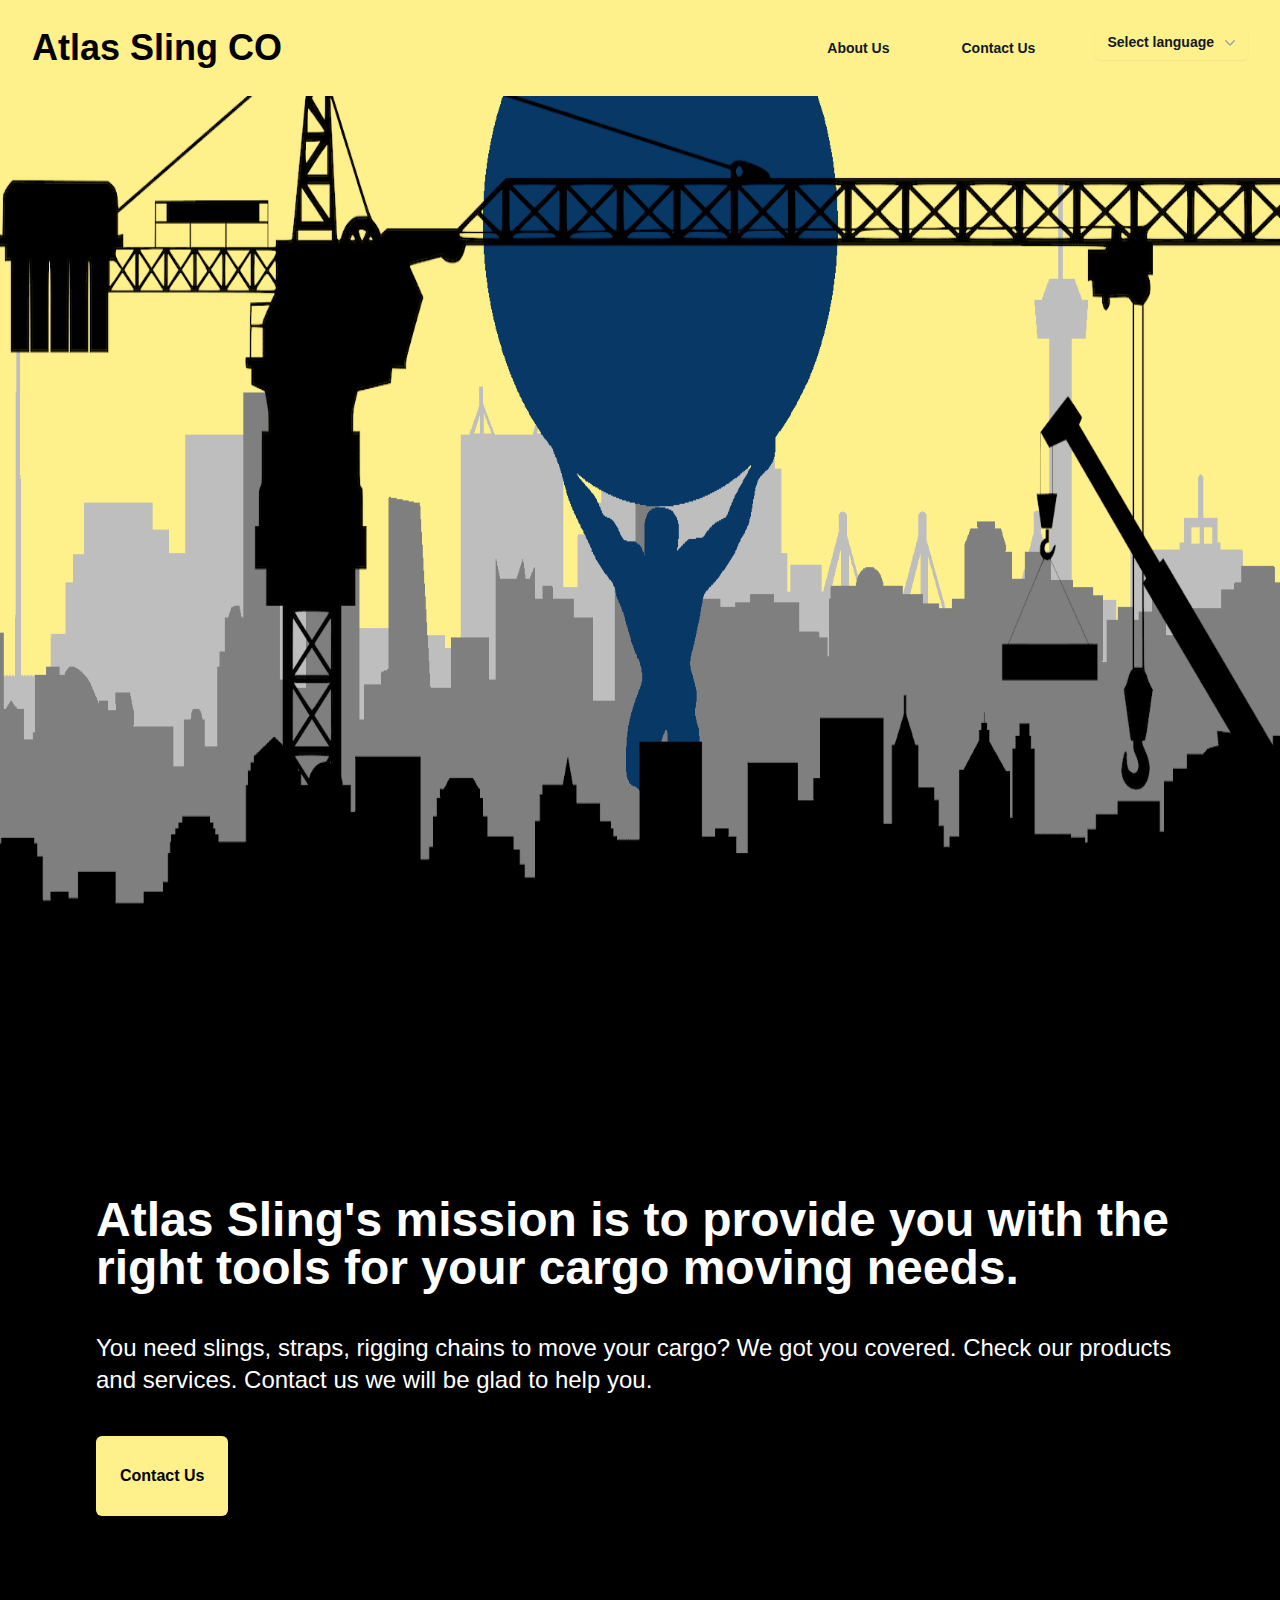
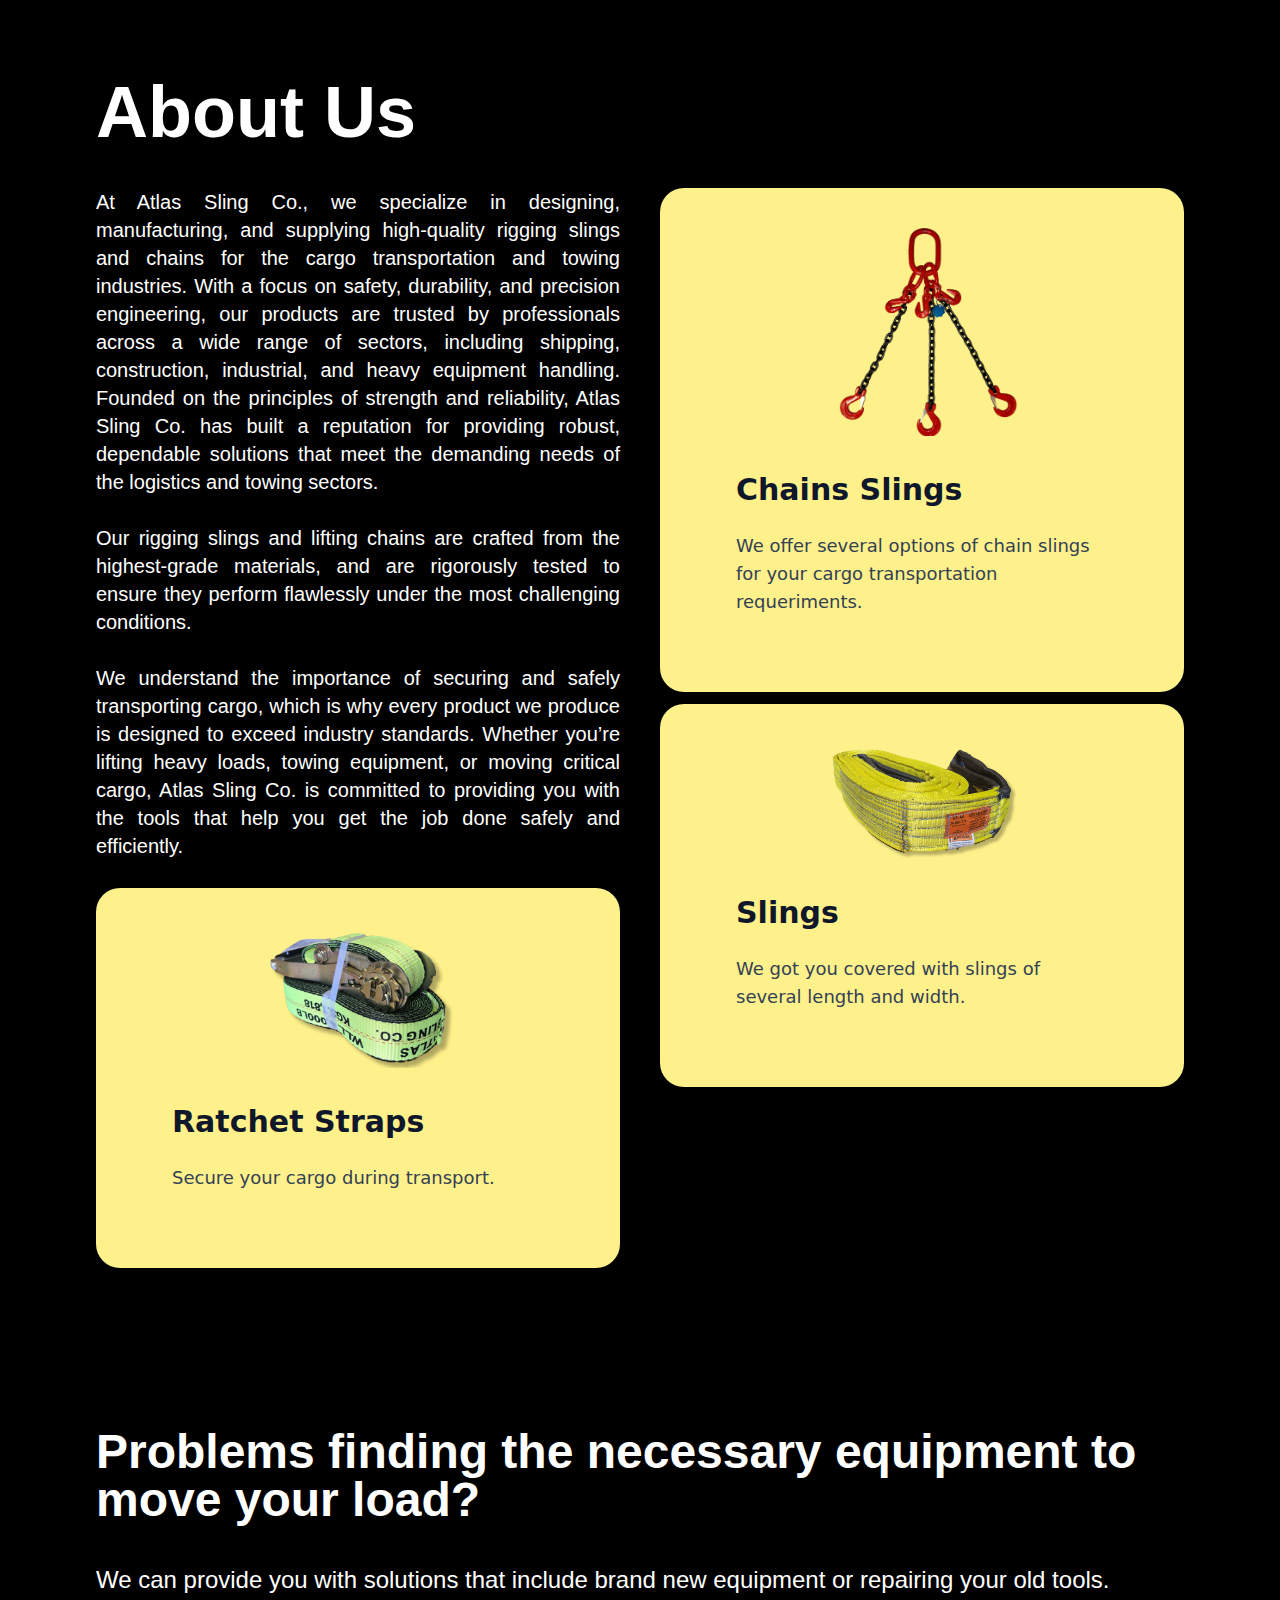
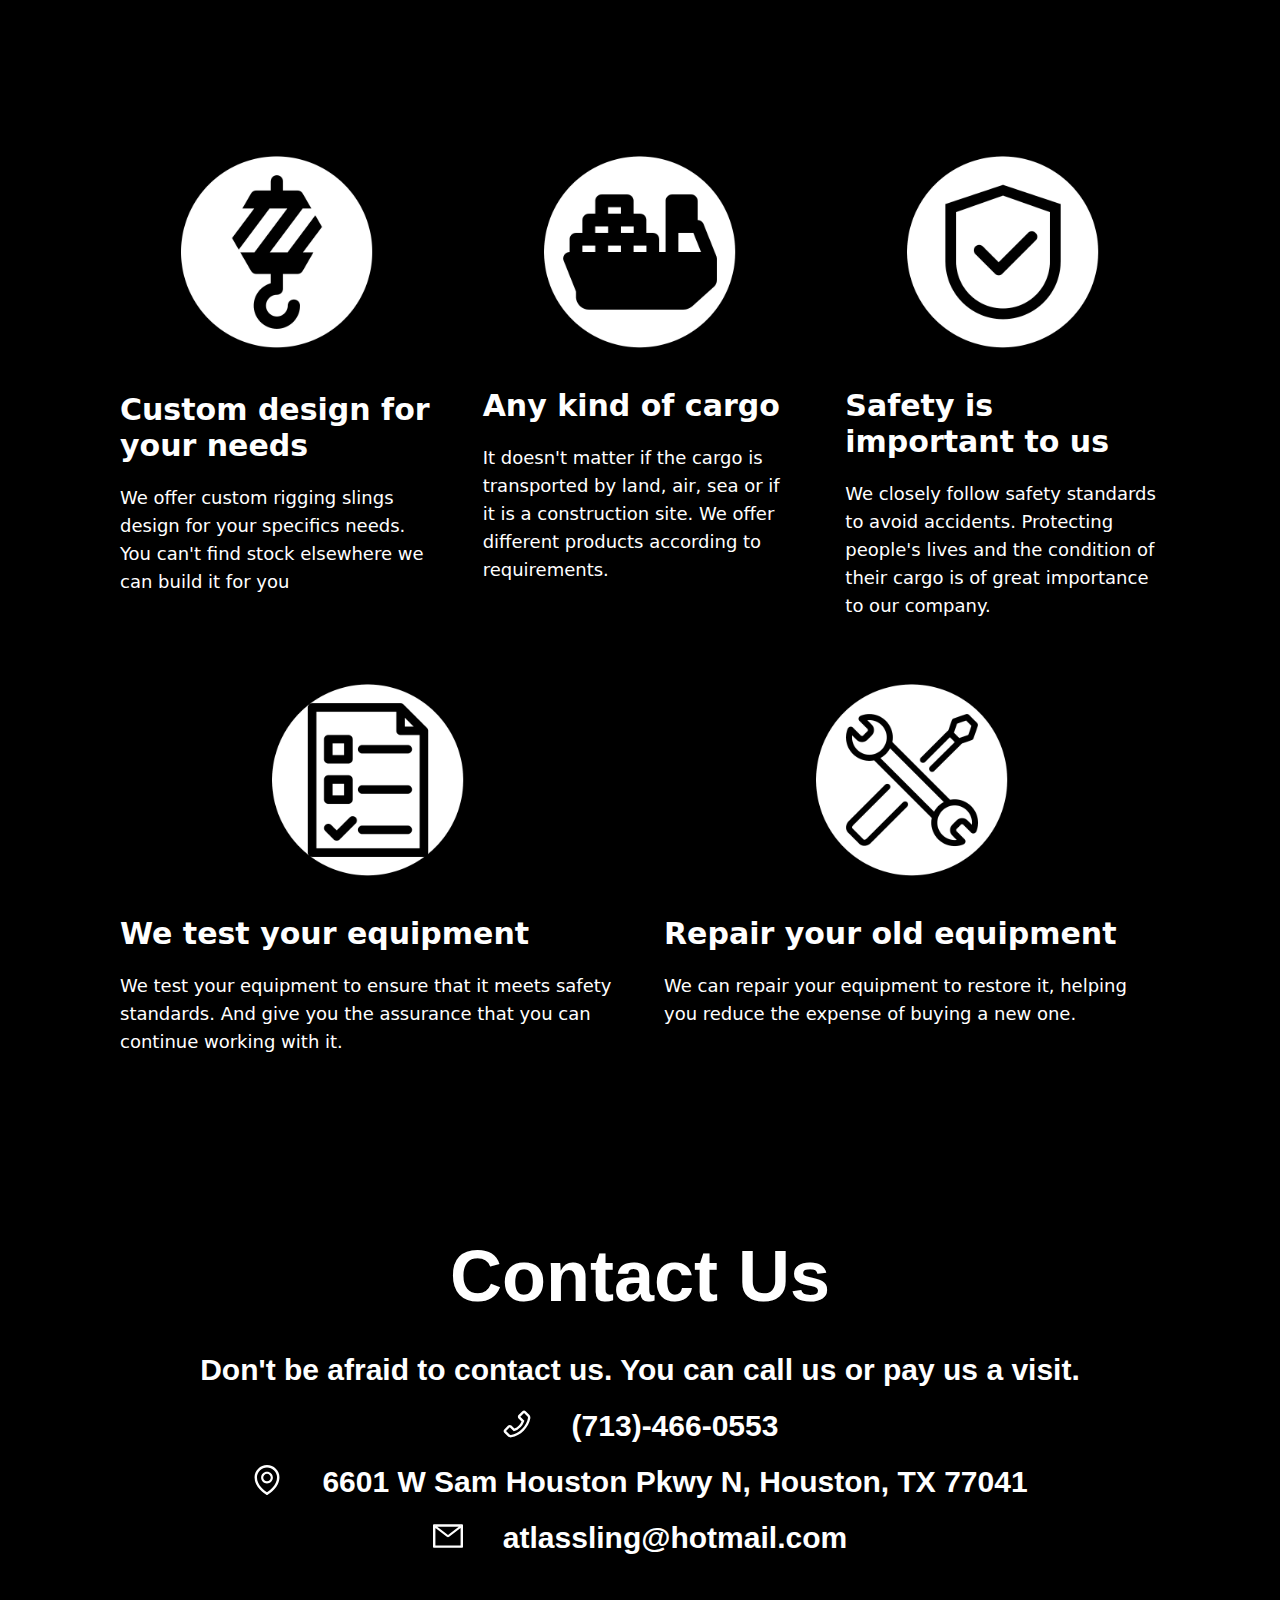
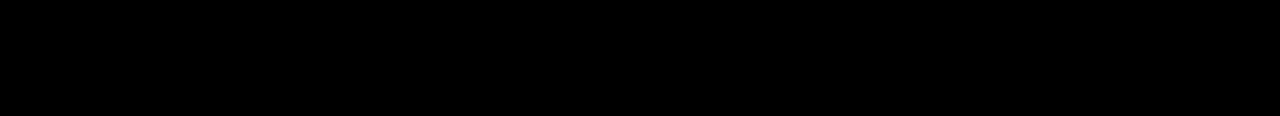
<file: index.html>
<!DOCTYPE html><html lang="en"><head><meta charSet="utf-8"/><meta name="viewport" content="width=device-width, initial-scale=1"/><link rel="preload" href="/_next/static/media/4473ecc91f70f139-s.p.woff" as="font" crossorigin="" type="font/woff"/><link rel="preload" href="/_next/static/media/463dafcda517f24f-s.p.woff" as="font" crossorigin="" type="font/woff"/><link rel="preload" as="image" href="./images/bg_skyline.png"/><link rel="stylesheet" href="/_next/static/css/320c7c3b07eb5200.css" data-precedence="next"/><link rel="preload" as="script" fetchPriority="low" href="/_next/static/chunks/webpack-fdd999a273659daa.js"/><script src="/_next/static/chunks/4bd1b696-a0bd5da079b024d4.js" async=""></script><script src="/_next/static/chunks/517-da6354622abd0226.js" async=""></script><script src="/_next/static/chunks/main-app-afe362e7373ab374.js" async=""></script><script src="/_next/static/chunks/c16f53c3-1b614299a0bd90a2.js" async=""></script><script src="/_next/static/chunks/102-67f4fd52b3ee4c1f.js" async=""></script><script src="/_next/static/chunks/app/page-31151a7115f69d17.js" async=""></script><meta name="next-size-adjust"/><title>Atlas Sling Co.</title><meta name="description" content="We make slings, straps and rigging chains for shipping, cargo transportation and towing."/><meta name="author" content="Sean"/><link rel="author" href="https://edwardc91.github.io/"/><meta name="author" content="Eduardo"/><meta name="keywords" content="Atlas,Sling,strap,tow,towing,rigging,chain,wire,cargo,shipping,load,transportation"/><meta name="creator" content="Eduardo Miguel"/><meta property="og:title" content="Atlas SlingCo ."/><meta property="og:description" content="We make slings, straps and rigging chains for shipping, cargo transportation and towing."/><meta property="og:url" content="https://eddeveloperc.github.io/"/><meta property="og:site_name" content="Atlas SlingCo."/><meta property="og:locale" content="en_US"/><meta property="og:image" content="https://eddeveloperc.github.io/images/atlas_sling_co.png"/><meta property="og:image:width" content="800"/><meta property="og:image:height" content="600"/><meta property="og:type" content="website"/><meta name="twitter:card" content="summary_large_image"/><meta name="twitter:title" content="Atlas SlingCo ."/><meta name="twitter:description" content="We make slings, straps and rigging chains for shipping, cargo transportation and towing."/><meta name="twitter:image" content="https://eddeveloperc.github.io/images/atlas_sling_co.png"/><meta name="twitter:image:width" content="800"/><meta name="twitter:image:height" content="600"/><link rel="icon" href="/favicon.ico" type="image/x-icon" sizes="48x44"/><script src="/_next/static/chunks/polyfills-42372ed130431b0a.js" noModule=""></script></head><body class="__variable_1e4310 __variable_c3aa02 antialiased m-auto"><!--$--><div class="bg-black space-y-0"><nav aria-label="Global" class="mx-auto flex w-screen items-center justify-between p-6 lg:px-8 bg-yellow-200"><div class="flex lg:flex-1"><a href="#" class="-m-1.5 p-1.5"><span class="sr-only">Atlas Sling</span><div class="font-bold text-lg lg:text-4xl text-black">Atlas Sling CO</div></a></div><div class="flex lg:hidden"><button type="button" class="-m-2.5 inline-flex items-center justify-center rounded-md p-2.5 text-gray-700"><span class="sr-only">Open main menu</span><span role="img" aria-label="unordered-list" aria-hidden="true" class="anticon anticon-unordered-list size-6"><svg viewBox="64 64 896 896" focusable="false" data-icon="unordered-list" width="1em" height="1em" fill="currentColor" aria-hidden="true"><path d="M912 192H328c-4.4 0-8 3.6-8 8v56c0 4.4 3.6 8 8 8h584c4.4 0 8-3.6 8-8v-56c0-4.4-3.6-8-8-8zm0 284H328c-4.4 0-8 3.6-8 8v56c0 4.4 3.6 8 8 8h584c4.4 0 8-3.6 8-8v-56c0-4.4-3.6-8-8-8zm0 284H328c-4.4 0-8 3.6-8 8v56c0 4.4 3.6 8 8 8h584c4.4 0 8-3.6 8-8v-56c0-4.4-3.6-8-8-8zM104 228a56 56 0 10112 0 56 56 0 10-112 0zm0 284a56 56 0 10112 0 56 56 0 10-112 0zm0 284a56 56 0 10112 0 56 56 0 10-112 0z"></path></svg></span></button></div><div class="hidden lg:flex lg:gap-x-12"><a href="#about_us" class="text-sm/6 font-semibold text-gray-900 rounded-3xl p-3 hover:text-white hover:bg-black">About Us</a><a href="#contact_us" class="text-sm/6 font-semibold text-gray-900 rounded-3xl p-3 hover:text-white hover:bg-black">Contact Us</a><div class="relative inline-block text-left" data-headlessui-state=""><div><button class="inline-flex w-full justify-center gap-x-1.5 rounded-md bg-transparent px-3 py-2 text-sm font-semibold text-gray-900 shadow-sm ring-1 ring-inset ring-transparent hover:bg-transperent" id="headlessui-menu-button-:R7qqvb:" type="button" aria-haspopup="menu" aria-expanded="false" data-headlessui-state="">Select language<svg xmlns="http://www.w3.org/2000/svg" viewBox="0 0 20 20" fill="currentColor" aria-hidden="true" data-slot="icon" class="-mr-1 size-5 text-gray-400"><path fill-rule="evenodd" d="M5.22 8.22a.75.75 0 0 1 1.06 0L10 11.94l3.72-3.72a.75.75 0 1 1 1.06 1.06l-4.25 4.25a.75.75 0 0 1-1.06 0L5.22 9.28a.75.75 0 0 1 0-1.06Z" clip-rule="evenodd"></path></svg></button></div></div></div><span hidden="" style="position:fixed;top:1px;left:1px;width:1px;height:0;padding:0;margin:-1px;overflow:hidden;clip:rect(0, 0, 0, 0);white-space:nowrap;border-width:0;display:none"></span><span hidden="" style="position:fixed;top:1px;left:1px;width:1px;height:0;padding:0;margin:-1px;overflow:hidden;clip:rect(0, 0, 0, 0);white-space:nowrap;border-width:0;display:none"></span></nav><div class="mx-auto flex justify-center pointer-events-none lg:h-screen"><img class="top-0 left-0 w-full" src="./images/bg_skyline.png" style="margin-top:0px"/></div><div class="px-2 lg:px-24 bg-black lg:pt-10 z-20"><div class="flex-auto text-3xl lg:text-5xl font-bold mb-10 text-white mt-40">Atlas Sling&#x27;s mission is to provide you with the right tools for your cargo moving needs.</div><div class="flex space-x-10"><a href="#contact_us" target="_self" rel="noopener noreferrer"><button class="h-10 lg:h-20 px-6 font-semibold rounded-md bg-yellow-200 text-black">Contact Us</button></a></div><div id="about_us" class="flex-auto text-3xl lg:text-7xl font-bold mb-10 text-white mt-40">About Us</div><div class="grid grid-cols-1 lg:grid-cols-2 gap-10"><div class=""><p class="flex-auto text-justify text-lg lg:text-xl text-white">At Atlas Sling Co., we specialize in designing, manufacturing, and supplying high-quality rigging slings and chains for the cargo transportation and towing industries. With a focus on safety, durability, and precision engineering, our products are trusted by professionals across a wide range of sectors, including shipping, construction, industrial, and heavy equipment handling. Founded on the principles of strength and reliability, Atlas Sling Co. has built a reputation for providing robust, dependable solutions that meet the demanding needs of the logistics and towing sectors.<br/><br/></p><div class="flex-none font-sans bg-yellow-200 p-5 lg:p-10 rounded-3xl justify-center"><div class="flex-none w-48 relative mx-auto"><img src="./images/as_handler.png" alt="" class="w-full h-full object-cover" loading="lazy"/></div><form class="flex-auto p-1 lg:p-6"><div class="flex flex-wrap p-3"><h1 class="flex-auto text-3xl font-bold text-slate-900">Ratchet Straps</h1></div><p class="text-lg text-slate-700 p-3">Secure your cargo during transport.</p></form></div></div><div class="flex-wrap space-y-3"><div class="flex-none font-sans bg-yellow-200 p-5 lg:p-10 rounded-3xl justify-center"><div class="flex-none w-48 relative mx-auto"><img src="./images/chain_sling.png" alt="" class="w-full h-full object-cover" loading="lazy"/></div><form class="flex-auto p-1 lg:p-6"><div class="flex flex-wrap p-3"><h1 class="flex-auto text-3xl font-bold text-slate-900">Chains Slings</h1></div><p class="text-lg text-slate-700 p-3">We offer several options of chain slings for your cargo transportation requeriments.</p></form></div><div class="flex-none font-sans bg-yellow-200 p-5 lg:p-10 rounded-3xl justify-center"><div class="flex-none w-48 relative mx-auto"><img src="./images/as_strap.png" alt="" class="w-full h-full object-cover" loading="lazy"/></div><form class="flex-auto p-1 lg:p-6"><div class="flex flex-wrap p-3"><h1 class="flex-auto text-3xl font-bold text-slate-900">Slings</h1></div><p class="text-lg text-slate-700 p-3">We got you covered with slings of several length and width.</p></form></div></div></div><div class="flex-auto text-3xl lg:text-5xl font-bold mb-10 text-white mt-40">Problems finding the necessary equipment to move your load?</div><div class="flex-auto text-lg lg:text-2xl font-medium mb-10 text-white mt-5">We can provide you with solutions that include brand new equipment or repairing your old tools.</div><div class="grid grid-cols-1 lg:grid-cols-3 mt-40 space-y-10 lg:space-y-0"><div class="flex-none font-sans justify-center"><div class="flex-none w-48 relative mx-auto"><img src="./images/hook_icon.png" alt="" class="w-full h-full object-cover" loading="lazy"/></div><div class="flex-auto p-2 lg:p-6 mt-5"><div class="flex flex-wrap"><h1 class="flex-auto text-xl lg:text-3xl font-bold text-white">Custom design for your needs</h1></div><p class="text-lg text-white mt-5">We offer custom rigging slings design for your specifics needs. You can&#x27;t find stock elsewhere we can build it for you</p></div></div><div class="flex-none font-sans justify-center space-y-4"><div class="flex-none w-48 relative mx-auto"><img src="./images/cargo_icon.png" alt="" class="w-full h-full object-cover" loading="lazy"/></div><div class="flex-auto lg:p-6 mt-5"><div class="flex flex-wrap"><h1 class="flex-auto text-xl lg:text-3xl font-bold text-white">Any kind of cargo</h1></div><p class="text-lg text-white mt-5">It doesn&#x27;t matter if the cargo is transported by land, air, sea or if it is a construction site. We offer different products according to requirements.</p></div></div><div class="flex-none font-sans justify-center space-y-4"><div class="flex-none w-48 relative mx-auto"><img src="./images/safety_icon.png" alt="" class="w-full h-full object-cover" loading="lazy"/></div><div class="flex-auto lg:p-6 mt-5"><div class="flex flex-wrap"><h1 class="flex-auto text-xl lg:text-3xl font-bold text-white">Safety is important to us</h1></div><p class="text-lg text-white mt-5">We closely follow safety standards to avoid accidents. Protecting people&#x27;s lives and the condition of their cargo is of great importance to our company.</p></div></div></div><div class="grid grid-cols-1 lg:grid-cols-2 space-y-10 lg:space-y-0 mt-10"><div class="flex-none font-sans justify-center space-y-4"><div class="flex-none w-48 relative mx-auto"><img src="./images/test_icon.png" alt="" class="w-full h-full object-cover" loading="lazy"/></div><div class="flex-auto lg:p-6 mt-5"><div class="flex flex-wrap"><h1 class="flex-auto text-xl lg:text-3xl font-bold text-white">We test your equipment</h1></div><p class="text-lg text-white mt-5">We test your equipment to ensure that it meets safety standards. And give you the assurance that you can continue working with it.</p></div></div><div class="flex-none font-sans justify-center space-y-4"><div class="flex-none w-48 relative mx-auto"><img src="./images/repair_icon.png" alt="" class="w-full h-full object-cover" loading="lazy"/></div><div class="flex-auto lg:p-6 mt-5"><div class="flex flex-wrap"><h1 class="flex-auto text-xl lg:text-3xl font-bold text-white">Repair your old equipment</h1></div><p class="text-lg text-white mt-5">We can repair your equipment to restore it, helping you reduce the expense of buying a new one.</p></div></div></div><div id="contact_us" class="flex-auto text-3xl lg:text-7xl font-bold mb-10 text-white mt-40 text-center">Contact Us</div><div class="flex-wrap space-y-5 pb-40"><div class="flex space-x-10 justify-center "><div class="text-lg lg:text-3xl text-white font-bold">Don&#x27;t be afraid to contact us. You can call us or pay us a visit.</div></div><div class="flex space-x-5 lg:space-x-10 justify-start lg:justify-center "><div class="text-lg lg:text-3xl text-white font-bold"><span role="img" aria-label="phone" class="anticon anticon-phone"><svg viewBox="64 64 896 896" focusable="false" data-icon="phone" width="1em" height="1em" fill="currentColor" aria-hidden="true"><path d="M877.1 238.7L770.6 132.3c-13-13-30.4-20.3-48.8-20.3s-35.8 7.2-48.8 20.3L558.3 246.8c-13 13-20.3 30.5-20.3 48.9 0 18.5 7.2 35.8 20.3 48.9l89.6 89.7a405.46 405.46 0 01-86.4 127.3c-36.7 36.9-79.6 66-127.2 86.6l-89.6-89.7c-13-13-30.4-20.3-48.8-20.3a68.2 68.2 0 00-48.8 20.3L132.3 673c-13 13-20.3 30.5-20.3 48.9 0 18.5 7.2 35.8 20.3 48.9l106.4 106.4c22.2 22.2 52.8 34.9 84.2 34.9 6.5 0 12.8-.5 19.2-1.6 132.4-21.8 263.8-92.3 369.9-198.3C818 606 888.4 474.6 910.4 342.1c6.3-37.6-6.3-76.3-33.3-103.4zm-37.6 91.5c-19.5 117.9-82.9 235.5-178.4 331s-213 158.9-330.9 178.4c-14.8 2.5-30-2.5-40.8-13.2L184.9 721.9 295.7 611l119.8 120 .9.9 21.6-8a481.29 481.29 0 00285.7-285.8l8-21.6-120.8-120.7 110.8-110.9 104.5 104.5c10.8 10.8 15.8 26 13.3 40.8z"></path></svg></span></div><div class="text-lg lg:text-3xl text-white font-bold">(713)-466-0553</div></div><div class="flex space-x-5 lg:space-x-10 lg:justify-center"><div class="text-lg lg:text-3xl text-white font-bold"><span role="img" aria-label="environment" class="anticon anticon-environment"><svg viewBox="64 64 896 896" focusable="false" data-icon="environment" width="1em" height="1em" fill="currentColor" aria-hidden="true"><path d="M854.6 289.1a362.49 362.49 0 00-79.9-115.7 370.83 370.83 0 00-118.2-77.8C610.7 76.6 562.1 67 512 67c-50.1 0-98.7 9.6-144.5 28.5-44.3 18.3-84 44.5-118.2 77.8A363.6 363.6 0 00169.4 289c-19.5 45-29.4 92.8-29.4 142 0 70.6 16.9 140.9 50.1 208.7 26.7 54.5 64 107.6 111 158.1 80.3 86.2 164.5 138.9 188.4 153a43.9 43.9 0 0022.4 6.1c7.8 0 15.5-2 22.4-6.1 23.9-14.1 108.1-66.8 188.4-153 47-50.4 84.3-103.6 111-158.1C867.1 572 884 501.8 884 431.1c0-49.2-9.9-97-29.4-142zM512 880.2c-65.9-41.9-300-207.8-300-449.1 0-77.9 31.1-151.1 87.6-206.3C356.3 169.5 431.7 139 512 139s155.7 30.5 212.4 85.9C780.9 280 812 353.2 812 431.1c0 241.3-234.1 407.2-300 449.1zm0-617.2c-97.2 0-176 78.8-176 176s78.8 176 176 176 176-78.8 176-176-78.8-176-176-176zm79.2 255.2A111.6 111.6 0 01512 551c-29.9 0-58-11.7-79.2-32.8A111.6 111.6 0 01400 439c0-29.9 11.7-58 32.8-79.2C454 338.6 482.1 327 512 327c29.9 0 58 11.6 79.2 32.8C612.4 381 624 409.1 624 439c0 29.9-11.6 58-32.8 79.2z"></path></svg></span></div><div class="text-lg lg:text-3xl text-white font-bold">6601 W Sam Houston Pkwy N, Houston, TX 77041</div></div><div class="flex space-x-5 lg:space-x-10 lg:justify-center"><div class="text-lg lg:text-3xl text-white font-bold"><span role="img" aria-label="mail" class="anticon anticon-mail"><svg viewBox="64 64 896 896" focusable="false" data-icon="mail" width="1em" height="1em" fill="currentColor" aria-hidden="true"><path d="M928 160H96c-17.7 0-32 14.3-32 32v640c0 17.7 14.3 32 32 32h832c17.7 0 32-14.3 32-32V192c0-17.7-14.3-32-32-32zm-40 110.8V792H136V270.8l-27.6-21.5 39.3-50.5 42.8 33.3h643.1l42.8-33.3 39.3 50.5-27.7 21.5zM833.6 232L512 482 190.4 232l-42.8-33.3-39.3 50.5 27.6 21.5 341.6 265.6a55.99 55.99 0 0068.7 0L888 270.8l27.6-21.5-39.3-50.5-42.7 33.2z"></path></svg></span></div><a href="mailto:atlassling@hotmail.com" class="text-lg lg:text-3xl text-white font-bold">atlassling@hotmail.com</a></div></div></div></div><!--/$--><script src="/_next/static/chunks/webpack-fdd999a273659daa.js" async=""></script><script>(self.__next_f=self.__next_f||[]).push([0])</script><script>self.__next_f.push([1,"4:\"$Sreact.fragment\"\n5:\"$Sreact.suspense\"\n6:I[5244,[],\"\"]\n7:I[3866,[],\"\"]\n8:I[7033,[],\"ClientPageRoot\"]\n9:I[8596,[\"545\",\"static/chunks/c16f53c3-1b614299a0bd90a2.js\",\"102\",\"static/chunks/102-67f4fd52b3ee4c1f.js\",\"974\",\"static/chunks/app/page-31151a7115f69d17.js\"],\"default\"]\nc:I[6213,[],\"OutletBoundary\"]\ne:I[6213,[],\"MetadataBoundary\"]\n10:I[6213,[],\"ViewportBoundary\"]\n12:I[4835,[],\"\"]\n1:HL[\"/_next/static/media/4473ecc91f70f139-s.p.woff\",\"font\",{\"crossOrigin\":\"\",\"type\":\"font/woff\"}]\n2:HL[\"/_next/static/media/463dafcda517f24f-s.p.woff\",\"font\",{\"crossOrigin\":\"\",\"type\":\"font/woff\"}]\n3:HL[\"/_next/static/css/320c7c3b07eb5200.css\",\"style\"]\n"])</script><script>self.__next_f.push([1,"0:{\"P\":null,\"b\":\"vw726Iw4Qm0bqRsy8BgqV\",\"p\":\"\",\"c\":[\"\",\"\"],\"i\":false,\"f\":[[[\"\",{\"children\":[\"__PAGE__\",{}]},\"$undefined\",\"$undefined\",true],[\"\",[\"$\",\"$4\",\"c\",{\"children\":[[[\"$\",\"link\",\"0\",{\"rel\":\"stylesheet\",\"href\":\"/_next/static/css/320c7c3b07eb5200.css\",\"precedence\":\"next\",\"crossOrigin\":\"$undefined\",\"nonce\":\"$undefined\"}]],[\"$\",\"html\",null,{\"lang\":\"en\",\"children\":[\"$\",\"body\",null,{\"className\":\"__variable_1e4310 __variable_c3aa02 antialiased m-auto\",\"children\":[\"$\",\"$5\",null,{\"fallback\":[\"$\",\"div\",null,{\"children\":\"Loading...\"}],\"children\":[\"$\",\"$L6\",null,{\"parallelRouterKey\":\"children\",\"segmentPath\":[\"children\"],\"error\":\"$undefined\",\"errorStyles\":\"$undefined\",\"errorScripts\":\"$undefined\",\"template\":[\"$\",\"$L7\",null,{}],\"templateStyles\":\"$undefined\",\"templateScripts\":\"$undefined\",\"notFound\":[[\"$\",\"title\",null,{\"children\":\"404: This page could not be found.\"}],[\"$\",\"div\",null,{\"style\":{\"fontFamily\":\"system-ui,\\\"Segoe UI\\\",Roboto,Helvetica,Arial,sans-serif,\\\"Apple Color Emoji\\\",\\\"Segoe UI Emoji\\\"\",\"height\":\"100vh\",\"textAlign\":\"center\",\"display\":\"flex\",\"flexDirection\":\"column\",\"alignItems\":\"center\",\"justifyContent\":\"center\"},\"children\":[\"$\",\"div\",null,{\"children\":[[\"$\",\"style\",null,{\"dangerouslySetInnerHTML\":{\"__html\":\"body{color:#000;background:#fff;margin:0}.next-error-h1{border-right:1px solid rgba(0,0,0,.3)}@media (prefers-color-scheme:dark){body{color:#fff;background:#000}.next-error-h1{border-right:1px solid rgba(255,255,255,.3)}}\"}}],[\"$\",\"h1\",null,{\"className\":\"next-error-h1\",\"style\":{\"display\":\"inline-block\",\"margin\":\"0 20px 0 0\",\"padding\":\"0 23px 0 0\",\"fontSize\":24,\"fontWeight\":500,\"verticalAlign\":\"top\",\"lineHeight\":\"49px\"},\"children\":\"404\"}],[\"$\",\"div\",null,{\"style\":{\"display\":\"inline-block\"},\"children\":[\"$\",\"h2\",null,{\"style\":{\"fontSize\":14,\"fontWeight\":400,\"lineHeight\":\"49px\",\"margin\":0},\"children\":\"This page could not be found.\"}]}]]}]}]],\"notFoundStyles\":[]}]}]}]}]]}],{\"children\":[\"__PAGE__\",[\"$\",\"$4\",\"c\",{\"children\":[[\"$\",\"$L8\",null,{\"Component\":\"$9\",\"searchParams\":{},\"params\":{},\"promises\":[\"$@a\",\"$@b\"]}],null,[\"$\",\"$Lc\",null,{\"children\":\"$Ld\"}]]}],{},null]},null],[\"$\",\"$4\",\"h\",{\"children\":[null,[\"$\",\"$4\",\"haoBS4ZI3n7lLUNLYVZ78\",{\"children\":[[\"$\",\"$Le\",null,{\"children\":\"$Lf\"}],[\"$\",\"$L10\",null,{\"children\":\"$L11\"}],[\"$\",\"meta\",null,{\"name\":\"next-size-adjust\"}]]}]]}]]],\"m\":\"$undefined\",\"G\":[\"$12\",\"$undefined\"],\"s\":false,\"S\":true}\n"])</script><script>self.__next_f.push([1,"a:{}\nb:{}\n"])</script><script>self.__next_f.push([1,"11:[[\"$\",\"meta\",\"0\",{\"name\":\"viewport\",\"content\":\"width=device-width, initial-scale=1\"}]]\nf:[[\"$\",\"meta\",\"0\",{\"charSet\":\"utf-8\"}],[\"$\",\"title\",\"1\",{\"children\":\"Atlas Sling Co.\"}],[\"$\",\"meta\",\"2\",{\"name\":\"description\",\"content\":\"We make slings, straps and rigging chains for shipping, cargo transportation and towing.\"}],[\"$\",\"meta\",\"3\",{\"name\":\"author\",\"content\":\"Sean\"}],[\"$\",\"link\",\"4\",{\"rel\":\"author\",\"href\":\"https://edwardc91.github.io/\"}],[\"$\",\"meta\",\"5\",{\"name\":\"author\",\"content\":\"Eduardo\"}],[\"$\",\"meta\",\"6\",{\"name\":\"keywords\",\"content\":\"Atlas,Sling,strap,tow,towing,rigging,chain,wire,cargo,shipping,load,transportation\"}],[\"$\",\"meta\",\"7\",{\"name\":\"creator\",\"content\":\"Eduardo Miguel\"}],[\"$\",\"meta\",\"8\",{\"property\":\"og:title\",\"content\":\"Atlas SlingCo .\"}],[\"$\",\"meta\",\"9\",{\"property\":\"og:description\",\"content\":\"We make slings, straps and rigging chains for shipping, cargo transportation and towing.\"}],[\"$\",\"meta\",\"10\",{\"property\":\"og:url\",\"content\":\"https://eddeveloperc.github.io/\"}],[\"$\",\"meta\",\"11\",{\"property\":\"og:site_name\",\"content\":\"Atlas SlingCo.\"}],[\"$\",\"meta\",\"12\",{\"property\":\"og:locale\",\"content\":\"en_US\"}],[\"$\",\"meta\",\"13\",{\"property\":\"og:image\",\"content\":\"https://eddeveloperc.github.io/images/atlas_sling_co.png\"}],[\"$\",\"meta\",\"14\",{\"property\":\"og:image:width\",\"content\":\"800\"}],[\"$\",\"meta\",\"15\",{\"property\":\"og:image:height\",\"content\":\"600\"}],[\"$\",\"meta\",\"16\",{\"property\":\"og:type\",\"content\":\"website\"}],[\"$\",\"meta\",\"17\",{\"name\":\"twitter:card\",\"content\":\"summary_large_image\"}],[\"$\",\"meta\",\"18\",{\"name\":\"twitter:title\",\"content\":\"Atlas SlingCo .\"}],[\"$\",\"meta\",\"19\",{\"name\":\"twitter:description\",\"content\":\"We make slings, straps and rigging chains for shipping, cargo transportation and towing.\"}],[\"$\",\"meta\",\"20\",{\"name\":\"twitter:image\",\"content\":\"https://eddeveloperc.github.io/images/atlas_sling_co.png\"}],[\"$\",\"meta\",\"21\",{\"name\":\"twitter:image:width\",\"content\":\"800\"}],[\"$\",\"meta\",\"22\",{\"name\":\"twitter:image:height\",\"content\":\"600\"}],[\"$\",\"link\",\"23\",{\"rel\":\"icon\",\"href\":\"/favicon.ico\",\"type\":\"image/x-icon\",\"size"])</script><script>self.__next_f.push([1,"s\":\"48x44\"}]]\n"])</script><script>self.__next_f.push([1,"d:null\n"])</script></body></html>
</file>
<file: _next/static/css/320c7c3b07eb5200.css>
@font-face{font-family:geistSans;src:url(/_next/static/media/4473ecc91f70f139-s.p.woff) format("woff");font-display:swap;font-weight:100 900}@font-face{font-family:geistSans Fallback;src:local("Arial");ascent-override:85.83%;descent-override:20.52%;line-gap-override:9.33%;size-adjust:107.19%}.__className_1e4310{font-family:geistSans,geistSans Fallback}.__variable_1e4310{--font-geist-sans:"geistSans","geistSans Fallback"}@font-face{font-family:geistMono;src:url(/_next/static/media/463dafcda517f24f-s.p.woff) format("woff");font-display:swap;font-weight:100 900}@font-face{font-family:geistMono Fallback;src:local("Arial");ascent-override:69.97%;descent-override:16.73%;line-gap-override:7.61%;size-adjust:131.49%}.__className_c3aa02{font-family:geistMono,geistMono Fallback}.__variable_c3aa02{--font-geist-mono:"geistMono","geistMono Fallback"}*,:after,:before{--tw-border-spacing-x:0;--tw-border-spacing-y:0;--tw-translate-x:0;--tw-translate-y:0;--tw-rotate:0;--tw-skew-x:0;--tw-skew-y:0;--tw-scale-x:1;--tw-scale-y:1;--tw-pan-x: ;--tw-pan-y: ;--tw-pinch-zoom: ;--tw-scroll-snap-strictness:proximity;--tw-gradient-from-position: ;--tw-gradient-via-position: ;--tw-gradient-to-position: ;--tw-ordinal: ;--tw-slashed-zero: ;--tw-numeric-figure: ;--tw-numeric-spacing: ;--tw-numeric-fraction: ;--tw-ring-inset: ;--tw-ring-offset-width:0px;--tw-ring-offset-color:#fff;--tw-ring-color:rgba(59,130,246,.5);--tw-ring-offset-shadow:0 0 #0000;--tw-ring-shadow:0 0 #0000;--tw-shadow:0 0 #0000;--tw-shadow-colored:0 0 #0000;--tw-blur: ;--tw-brightness: ;--tw-contrast: ;--tw-grayscale: ;--tw-hue-rotate: ;--tw-invert: ;--tw-saturate: ;--tw-sepia: ;--tw-drop-shadow: ;--tw-backdrop-blur: ;--tw-backdrop-brightness: ;--tw-backdrop-contrast: ;--tw-backdrop-grayscale: ;--tw-backdrop-hue-rotate: ;--tw-backdrop-invert: ;--tw-backdrop-opacity: ;--tw-backdrop-saturate: ;--tw-backdrop-sepia: ;--tw-contain-size: ;--tw-contain-layout: ;--tw-contain-paint: ;--tw-contain-style: }::backdrop{--tw-border-spacing-x:0;--tw-border-spacing-y:0;--tw-translate-x:0;--tw-translate-y:0;--tw-rotate:0;--tw-skew-x:0;--tw-skew-y:0;--tw-scale-x:1;--tw-scale-y:1;--tw-pan-x: ;--tw-pan-y: ;--tw-pinch-zoom: ;--tw-scroll-snap-strictness:proximity;--tw-gradient-from-position: ;--tw-gradient-via-position: ;--tw-gradient-to-position: ;--tw-ordinal: ;--tw-slashed-zero: ;--tw-numeric-figure: ;--tw-numeric-spacing: ;--tw-numeric-fraction: ;--tw-ring-inset: ;--tw-ring-offset-width:0px;--tw-ring-offset-color:#fff;--tw-ring-color:rgba(59,130,246,.5);--tw-ring-offset-shadow:0 0 #0000;--tw-ring-shadow:0 0 #0000;--tw-shadow:0 0 #0000;--tw-shadow-colored:0 0 #0000;--tw-blur: ;--tw-brightness: ;--tw-contrast: ;--tw-grayscale: ;--tw-hue-rotate: ;--tw-invert: ;--tw-saturate: ;--tw-sepia: ;--tw-drop-shadow: ;--tw-backdrop-blur: ;--tw-backdrop-brightness: ;--tw-backdrop-contrast: ;--tw-backdrop-grayscale: ;--tw-backdrop-hue-rotate: ;--tw-backdrop-invert: ;--tw-backdrop-opacity: ;--tw-backdrop-saturate: ;--tw-backdrop-sepia: ;--tw-contain-size: ;--tw-contain-layout: ;--tw-contain-paint: ;--tw-contain-style: }/*
! tailwindcss v3.4.14 | MIT License | https://tailwindcss.com
*/*,:after,:before{box-sizing:border-box;border:0 solid #e5e7eb}:after,:before{--tw-content:""}:host,html{line-height:1.5;-webkit-text-size-adjust:100%;-moz-tab-size:4;tab-size:4;font-family:ui-sans-serif,system-ui,sans-serif,Apple Color Emoji,Segoe UI Emoji,Segoe UI Symbol,Noto Color Emoji;font-feature-settings:normal;font-variation-settings:normal;-webkit-tap-highlight-color:transparent}body{margin:0;line-height:inherit}hr{height:0;color:inherit;border-top-width:1px}abbr:where([title]){text-decoration:underline dotted}h1,h2,h3,h4,h5,h6{font-size:inherit;font-weight:inherit}a{color:inherit;text-decoration:inherit}b,strong{font-weight:bolder}code,kbd,pre,samp{font-family:ui-monospace,SFMono-Regular,Menlo,Monaco,Consolas,Liberation Mono,Courier New,monospace;font-feature-settings:normal;font-variation-settings:normal;font-size:1em}small{font-size:80%}sub,sup{font-size:75%;line-height:0;position:relative;vertical-align:baseline}sub{bottom:-.25em}sup{top:-.5em}table{text-indent:0;border-color:inherit;border-collapse:collapse}button,input,optgroup,select,textarea{font-family:inherit;font-feature-settings:inherit;font-variation-settings:inherit;font-size:100%;font-weight:inherit;line-height:inherit;letter-spacing:inherit;color:inherit;margin:0;padding:0}button,select{text-transform:none}button,input:where([type=button]),input:where([type=reset]),input:where([type=submit]){-webkit-appearance:button;background-color:transparent;background-image:none}:-moz-focusring{outline:auto}:-moz-ui-invalid{box-shadow:none}progress{vertical-align:baseline}::-webkit-inner-spin-button,::-webkit-outer-spin-button{height:auto}[type=search]{-webkit-appearance:textfield;outline-offset:-2px}::-webkit-search-decoration{-webkit-appearance:none}::-webkit-file-upload-button{-webkit-appearance:button;font:inherit}summary{display:list-item}blockquote,dd,dl,figure,h1,h2,h3,h4,h5,h6,hr,p,pre{margin:0}fieldset{margin:0}fieldset,legend{padding:0}menu,ol,ul{list-style:none;margin:0;padding:0}dialog{padding:0}textarea{resize:vertical}input::placeholder,textarea::placeholder{opacity:1;color:#9ca3af}[role=button],button{cursor:pointer}:disabled{cursor:default}audio,canvas,embed,iframe,img,object,svg,video{display:block;vertical-align:middle}img,video{max-width:100%;height:auto}[hidden]:where(:not([hidden=until-found])){display:none}.sr-only{position:absolute;width:1px;height:1px;padding:0;margin:-1px;overflow:hidden;clip:rect(0,0,0,0);white-space:nowrap;border-width:0}.pointer-events-none{pointer-events:none}.fixed{position:fixed}.absolute{position:absolute}.relative{position:relative}.inset-0{inset:0}.inset-y-0{top:0;bottom:0}.left-0{left:0}.right-0{right:0}.top-0{top:0}.z-10{z-index:10}.z-20{z-index:20}.-m-1\.5{margin:-.375rem}.-m-2\.5{margin:-.625rem}.m-auto{margin:auto}.-mx-3{margin-left:-.75rem;margin-right:-.75rem}.-my-6{margin-top:-1.5rem;margin-bottom:-1.5rem}.mx-auto{margin-left:auto;margin-right:auto}.-mr-1{margin-right:-.25rem}.mb-10{margin-bottom:2.5rem}.mt-10{margin-top:2.5rem}.mt-2{margin-top:.5rem}.mt-40{margin-top:10rem}.mt-5{margin-top:1.25rem}.mt-6{margin-top:1.5rem}.block{display:block}.inline-block{display:inline-block}.flex{display:flex}.inline-flex{display:inline-flex}.flow-root{display:flow-root}.grid{display:grid}.hidden{display:none}.size-5{width:1.25rem;height:1.25rem}.size-6{width:1.5rem;height:1.5rem}.h-10{height:2.5rem}.h-20{height:5rem}.h-8{height:2rem}.h-full{height:100%}.w-48{width:12rem}.w-56{width:14rem}.w-auto{width:auto}.w-full{width:100%}.w-screen{width:100vw}.flex-auto{flex:1 1 auto}.flex-none{flex:none}.origin-top-right{transform-origin:top right}.grid-cols-1{grid-template-columns:repeat(1,minmax(0,1fr))}.flex-wrap{flex-wrap:wrap}.items-center{align-items:center}.justify-start{justify-content:flex-start}.justify-center{justify-content:center}.justify-between{justify-content:space-between}.gap-10{gap:2.5rem}.gap-x-1\.5{column-gap:.375rem}.space-x-10>:not([hidden])~:not([hidden]){--tw-space-x-reverse:0;margin-right:calc(2.5rem * var(--tw-space-x-reverse));margin-left:calc(2.5rem * calc(1 - var(--tw-space-x-reverse)))}.space-x-4>:not([hidden])~:not([hidden]){--tw-space-x-reverse:0;margin-right:calc(1rem * var(--tw-space-x-reverse));margin-left:calc(1rem * calc(1 - var(--tw-space-x-reverse)))}.space-x-5>:not([hidden])~:not([hidden]){--tw-space-x-reverse:0;margin-right:calc(1.25rem * var(--tw-space-x-reverse));margin-left:calc(1.25rem * calc(1 - var(--tw-space-x-reverse)))}.space-y-0>:not([hidden])~:not([hidden]){--tw-space-y-reverse:0;margin-top:calc(0px * calc(1 - var(--tw-space-y-reverse)));margin-bottom:calc(0px * var(--tw-space-y-reverse))}.space-y-10>:not([hidden])~:not([hidden]){--tw-space-y-reverse:0;margin-top:calc(2.5rem * calc(1 - var(--tw-space-y-reverse)));margin-bottom:calc(2.5rem * var(--tw-space-y-reverse))}.space-y-2>:not([hidden])~:not([hidden]){--tw-space-y-reverse:0;margin-top:calc(.5rem * calc(1 - var(--tw-space-y-reverse)));margin-bottom:calc(.5rem * var(--tw-space-y-reverse))}.space-y-3>:not([hidden])~:not([hidden]){--tw-space-y-reverse:0;margin-top:calc(.75rem * calc(1 - var(--tw-space-y-reverse)));margin-bottom:calc(.75rem * var(--tw-space-y-reverse))}.space-y-4>:not([hidden])~:not([hidden]){--tw-space-y-reverse:0;margin-top:calc(1rem * calc(1 - var(--tw-space-y-reverse)));margin-bottom:calc(1rem * var(--tw-space-y-reverse))}.space-y-5>:not([hidden])~:not([hidden]){--tw-space-y-reverse:0;margin-top:calc(1.25rem * calc(1 - var(--tw-space-y-reverse)));margin-bottom:calc(1.25rem * var(--tw-space-y-reverse))}.divide-y>:not([hidden])~:not([hidden]){--tw-divide-y-reverse:0;border-top-width:calc(1px * calc(1 - var(--tw-divide-y-reverse)));border-bottom-width:calc(1px * var(--tw-divide-y-reverse))}.divide-gray-500\/10>:not([hidden])~:not([hidden]){border-color:hsla(220,9%,46%,.1)}.overflow-y-auto{overflow-y:auto}.rounded-3xl{border-radius:1.5rem}.rounded-lg{border-radius:.5rem}.rounded-md{border-radius:.375rem}.bg-black{--tw-bg-opacity:1;background-color:rgb(0 0 0/var(--tw-bg-opacity))}.bg-transparent{background-color:transparent}.bg-yellow-200{--tw-bg-opacity:1;background-color:rgb(254 240 138/var(--tw-bg-opacity))}.object-cover{object-fit:cover}.p-1{padding:.25rem}.p-1\.5{padding:.375rem}.p-2{padding:.5rem}.p-2\.5{padding:.625rem}.p-3{padding:.75rem}.p-5{padding:1.25rem}.p-6{padding:1.5rem}.px-2{padding-left:.5rem;padding-right:.5rem}.px-3{padding-left:.75rem;padding-right:.75rem}.px-4{padding-left:1rem;padding-right:1rem}.px-6{padding-left:1.5rem;padding-right:1.5rem}.py-1{padding-top:.25rem;padding-bottom:.25rem}.py-2{padding-top:.5rem;padding-bottom:.5rem}.py-6{padding-top:1.5rem;padding-bottom:1.5rem}.pb-40{padding-bottom:10rem}.text-left{text-align:left}.text-center{text-align:center}.text-justify{text-align:justify}.font-sans{font-family:ui-sans-serif,system-ui,sans-serif,Apple Color Emoji,Segoe UI Emoji,Segoe UI Symbol,Noto Color Emoji}.text-3xl{font-size:1.875rem;line-height:2.25rem}.text-base\/7{font-size:1rem;line-height:1.75rem}.text-lg{font-size:1.125rem;line-height:1.75rem}.text-sm{font-size:.875rem;line-height:1.25rem}.text-sm\/6{font-size:.875rem;line-height:1.5rem}.text-xl{font-size:1.25rem;line-height:1.75rem}.font-bold{font-weight:700}.font-medium{font-weight:500}.font-semibold{font-weight:600}.text-black{--tw-text-opacity:1;color:rgb(0 0 0/var(--tw-text-opacity))}.text-gray-400{--tw-text-opacity:1;color:rgb(156 163 175/var(--tw-text-opacity))}.text-gray-700{--tw-text-opacity:1;color:rgb(55 65 81/var(--tw-text-opacity))}.text-gray-900{--tw-text-opacity:1;color:rgb(17 24 39/var(--tw-text-opacity))}.text-slate-700{--tw-text-opacity:1;color:rgb(51 65 85/var(--tw-text-opacity))}.text-slate-900{--tw-text-opacity:1;color:rgb(15 23 42/var(--tw-text-opacity))}.text-white{--tw-text-opacity:1;color:rgb(255 255 255/var(--tw-text-opacity))}.antialiased{-webkit-font-smoothing:antialiased;-moz-osx-font-smoothing:grayscale}.shadow-lg{--tw-shadow:0 10px 15px -3px rgba(0,0,0,.1),0 4px 6px -4px rgba(0,0,0,.1);--tw-shadow-colored:0 10px 15px -3px var(--tw-shadow-color),0 4px 6px -4px var(--tw-shadow-color)}.shadow-lg,.shadow-sm{box-shadow:var(--tw-ring-offset-shadow,0 0 #0000),var(--tw-ring-shadow,0 0 #0000),var(--tw-shadow)}.shadow-sm{--tw-shadow:0 1px 2px 0 rgba(0,0,0,.05);--tw-shadow-colored:0 1px 2px 0 var(--tw-shadow-color)}.ring-1{--tw-ring-offset-shadow:var(--tw-ring-inset) 0 0 0 var(--tw-ring-offset-width) var(--tw-ring-offset-color);--tw-ring-shadow:var(--tw-ring-inset) 0 0 0 calc(1px + var(--tw-ring-offset-width)) var(--tw-ring-color);box-shadow:var(--tw-ring-offset-shadow),var(--tw-ring-shadow),var(--tw-shadow,0 0 #0000)}.ring-inset{--tw-ring-inset:inset}.ring-black\/5{--tw-ring-color:rgba(0,0,0,.05)}.ring-transparent{--tw-ring-color:transparent}.transition{transition-property:color,background-color,border-color,text-decoration-color,fill,stroke,opacity,box-shadow,transform,filter,backdrop-filter;transition-timing-function:cubic-bezier(.4,0,.2,1);transition-duration:.15s}:root{--background:#fff;--foreground:#171717}body{color:var(--foreground);background:var(--background);font-family:Arial,Helvetica,sans-serif;overflow-x:hidden}.navbar{top:0;padding-left:30px}.font-outline-2{-webkit-text-stroke:2px #000}.hover\:bg-black:hover{--tw-bg-opacity:1;background-color:rgb(0 0 0/var(--tw-bg-opacity))}.hover\:bg-gray-50:hover{--tw-bg-opacity:1;background-color:rgb(249 250 251/var(--tw-bg-opacity))}.hover\:text-white:hover{--tw-text-opacity:1;color:rgb(255 255 255/var(--tw-text-opacity))}.focus\:outline-none:focus{outline:2px solid transparent;outline-offset:2px}.data-\[closed\]\:scale-95[data-closed]{--tw-scale-x:.95;--tw-scale-y:.95}.data-\[closed\]\:scale-95[data-closed],.data-\[closed\]\:transform[data-closed]{transform:translate(var(--tw-translate-x),var(--tw-translate-y)) rotate(var(--tw-rotate)) skewX(var(--tw-skew-x)) skewY(var(--tw-skew-y)) scaleX(var(--tw-scale-x)) scaleY(var(--tw-scale-y))}.data-\[focus\]\:bg-gray-100[data-focus]{--tw-bg-opacity:1;background-color:rgb(243 244 246/var(--tw-bg-opacity))}.data-\[focus\]\:text-gray-900[data-focus]{--tw-text-opacity:1;color:rgb(17 24 39/var(--tw-text-opacity))}.data-\[closed\]\:opacity-0[data-closed]{opacity:0}.data-\[focus\]\:outline-none[data-focus]{outline:2px solid transparent;outline-offset:2px}.data-\[enter\]\:duration-100[data-enter]{transition-duration:.1s}.data-\[leave\]\:duration-75[data-leave]{transition-duration:75ms}.data-\[enter\]\:ease-out[data-enter]{transition-timing-function:cubic-bezier(0,0,.2,1)}.data-\[leave\]\:ease-in[data-leave]{transition-timing-function:cubic-bezier(.4,0,1,1)}@media (min-width:640px){.sm\:max-h-14{max-height:3.5rem}.sm\:max-w-sm{max-width:24rem}.sm\:ring-1{--tw-ring-offset-shadow:var(--tw-ring-inset) 0 0 0 var(--tw-ring-offset-width) var(--tw-ring-offset-color);--tw-ring-shadow:var(--tw-ring-inset) 0 0 0 calc(1px + var(--tw-ring-offset-width)) var(--tw-ring-color);box-shadow:var(--tw-ring-offset-shadow),var(--tw-ring-shadow),var(--tw-shadow,0 0 #0000)}.sm\:ring-gray-900\/10{--tw-ring-color:rgba(17,24,39,.1)}}@media (min-width:1024px){.lg\:flex{display:flex}.lg\:hidden{display:none}.lg\:h-20{height:5rem}.lg\:h-screen{height:100vh}.lg\:flex-1{flex:1 1 0%}.lg\:grid-cols-2{grid-template-columns:repeat(2,minmax(0,1fr))}.lg\:grid-cols-3{grid-template-columns:repeat(3,minmax(0,1fr))}.lg\:justify-center{justify-content:center}.lg\:gap-x-12{column-gap:3rem}.lg\:space-x-10>:not([hidden])~:not([hidden]){--tw-space-x-reverse:0;margin-right:calc(2.5rem * var(--tw-space-x-reverse));margin-left:calc(2.5rem * calc(1 - var(--tw-space-x-reverse)))}.lg\:space-y-0>:not([hidden])~:not([hidden]){--tw-space-y-reverse:0;margin-top:calc(0px * calc(1 - var(--tw-space-y-reverse)));margin-bottom:calc(0px * var(--tw-space-y-reverse))}.lg\:p-10{padding:2.5rem}.lg\:p-6{padding:1.5rem}.lg\:px-24{padding-left:6rem;padding-right:6rem}.lg\:px-8{padding-left:2rem;padding-right:2rem}.lg\:pt-10{padding-top:2.5rem}.lg\:text-2xl{font-size:1.5rem;line-height:2rem}.lg\:text-3xl{font-size:1.875rem;line-height:2.25rem}.lg\:text-4xl{font-size:2.25rem;line-height:2.5rem}.lg\:text-5xl{font-size:3rem;line-height:1}.lg\:text-7xl{font-size:4.5rem;line-height:1}.lg\:text-xl{font-size:1.25rem;line-height:1.75rem}}
</file>
